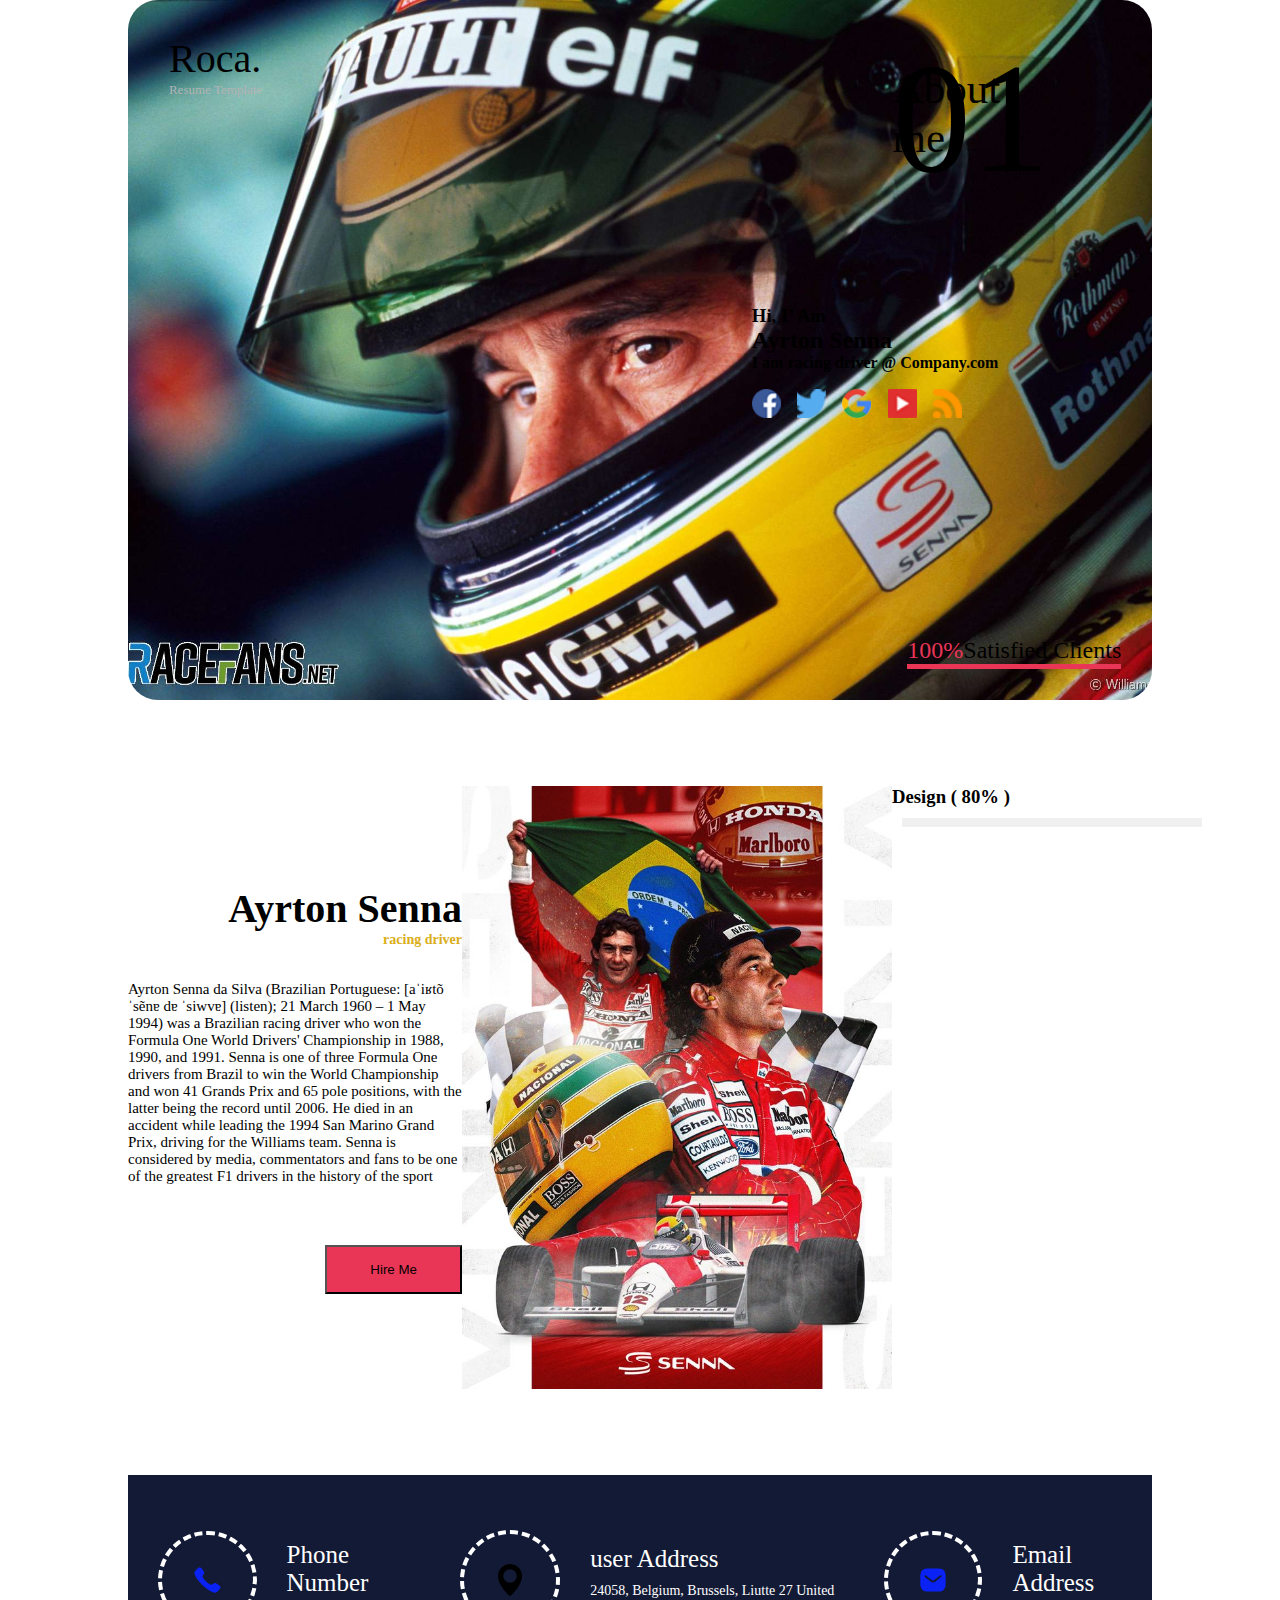
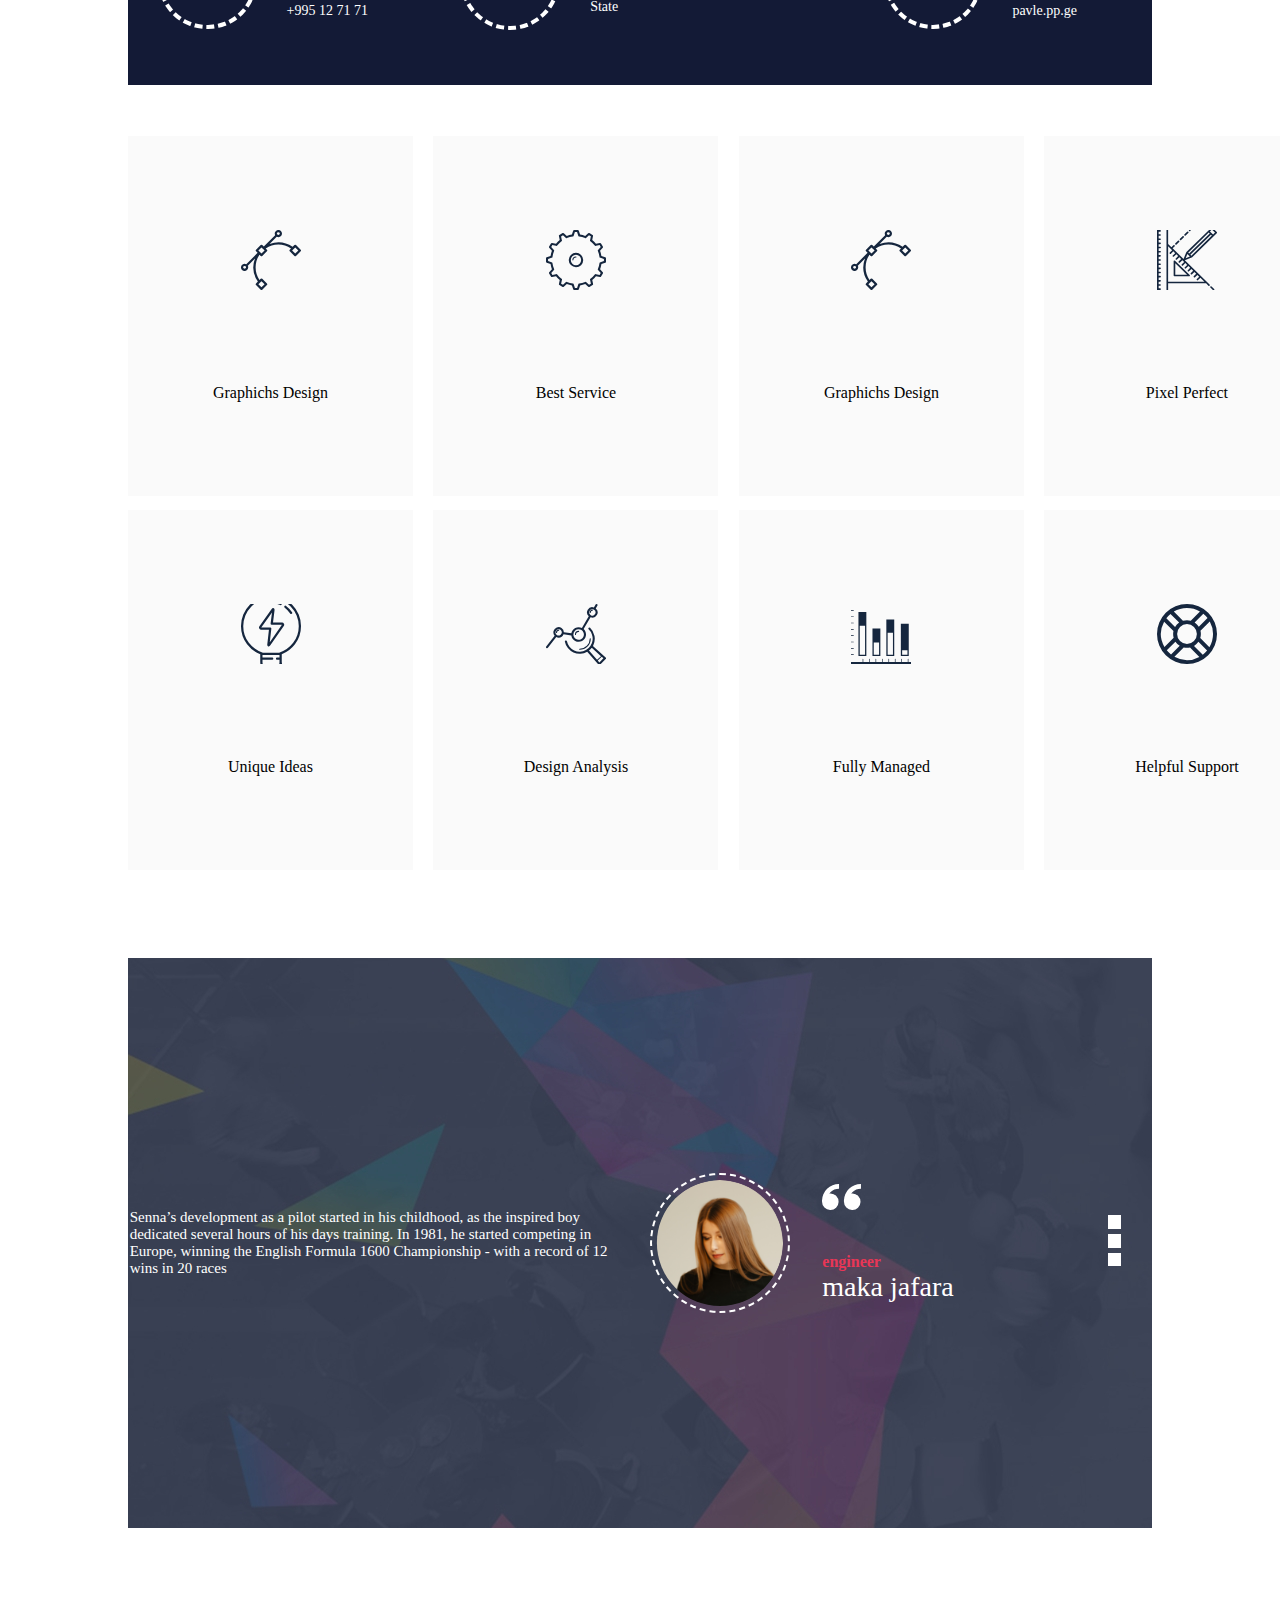
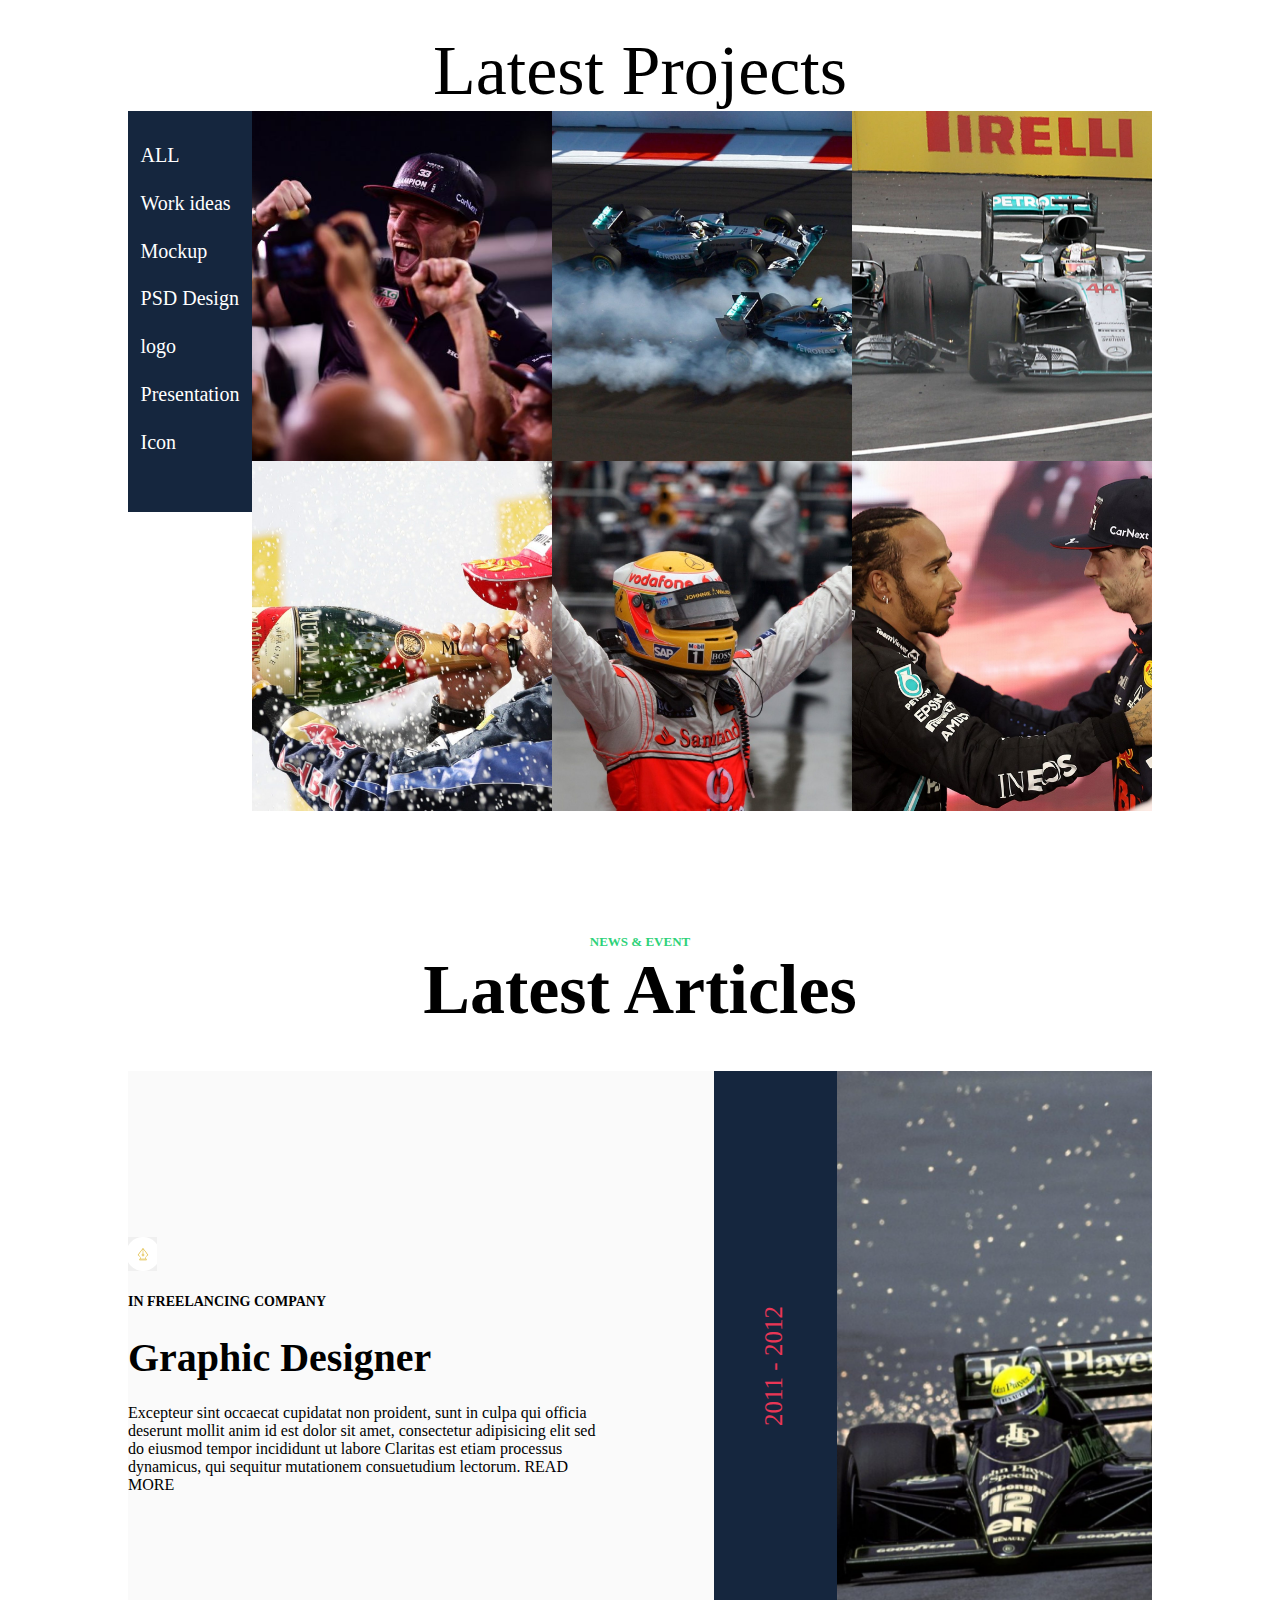
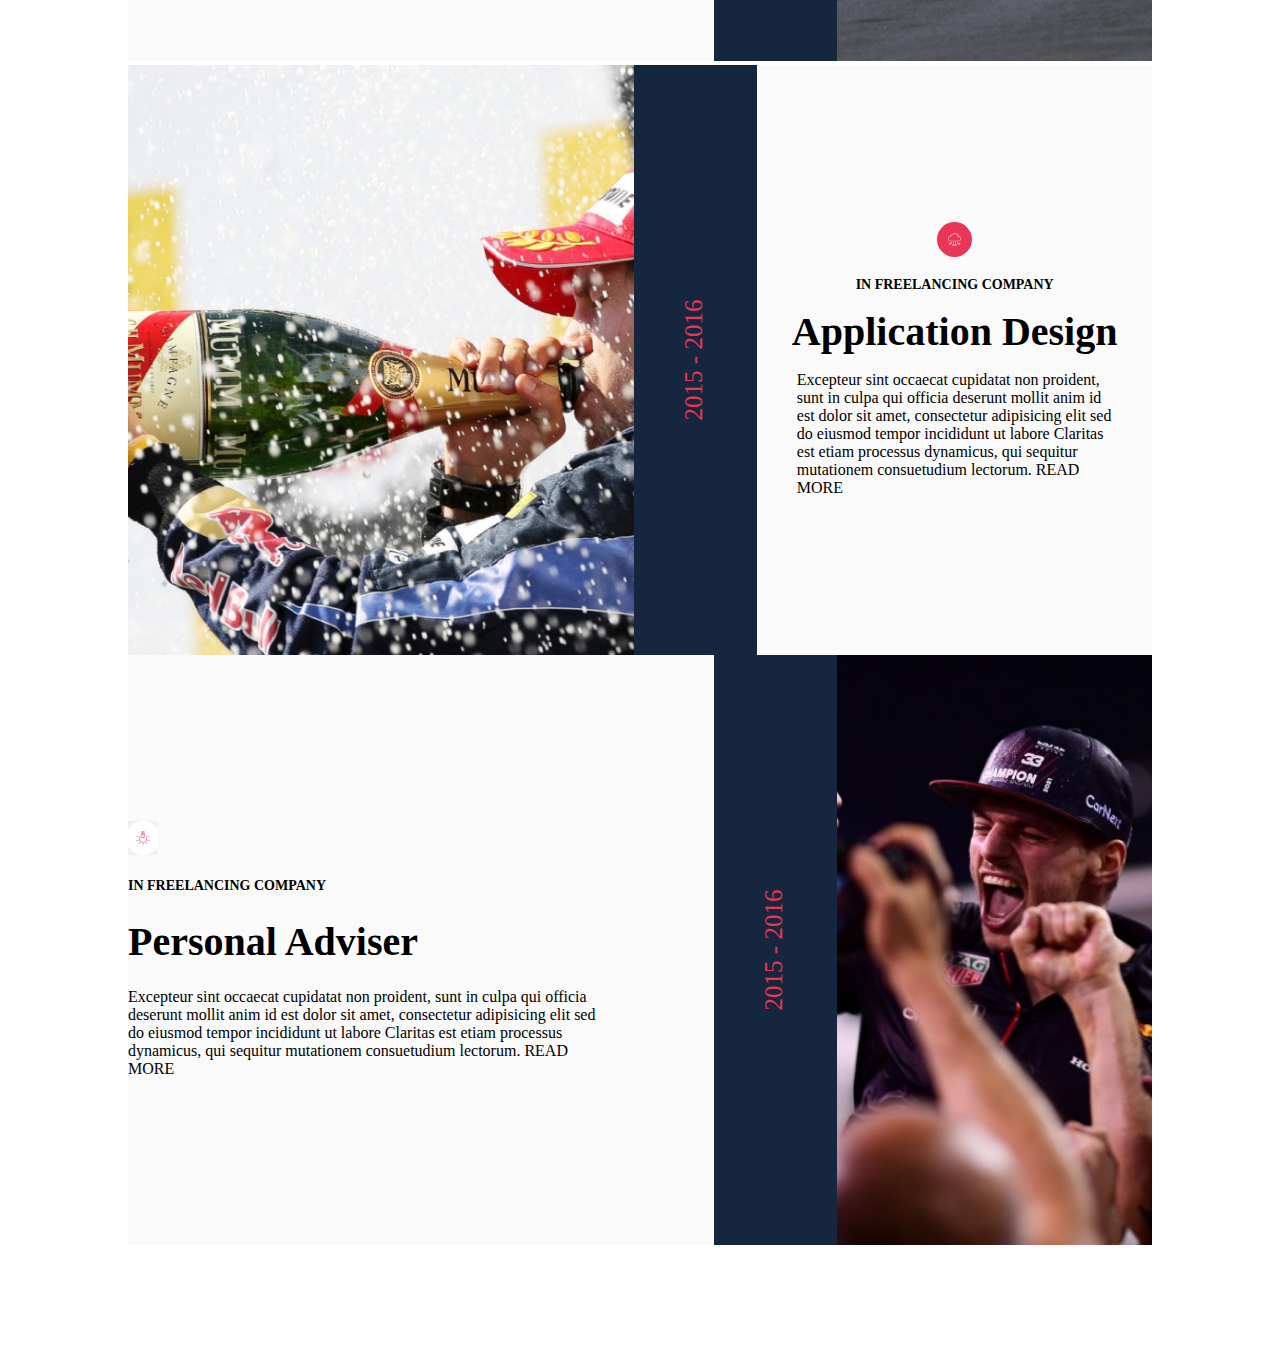
<file: index.html>
<!DOCTYPE html>
<html lang="en">
  <head>
    <meta charset="UTF-8" />
    <meta http-equiv="X-UA-Compatible" content="IE=edge" />
    <meta name="viewport" content="width=device-width, initial-scale=1.0" />
    <meta name="description" content="web development" />
    <meta name="keywords" content="HTML, CSS, JavaScript" />
    <meta name="author" content="pavle" />

    <!-- aq linki shevcvaloooooooooooooooooooooo
     -->

    <meta
      property="og:url"
      content="https://paaavleee.github.io/intermediate/index.html"
    />
    <meta property="og:type" content="ar ticle" />
    <meta property="og:title" content="intermediate" />
    <meta property="og:description" content="intermediate" />
    <meta property="og:image" content="/images/design.today.svg" />

    <meta name="twitter:card" content="summary_large_image" />
    <meta name="twitter:title" content="lesson 12" />
    <meta name="twitter:description" content="lesson about meta tags" />
    <meta name="twitter:image" content="/images/design.today.svg" />

    <link rel="stylesheet" href="./fonts/" />

    <link rel="stylesheet" href="./style/style.css" />

    <title>final project</title>
  </head>
  <body>
    <div class="conteiner">
      <section class="myimg-info-main">
        <div class="slider-wrapper">
          <div class="slide">
            <img
              class="slide-img-info"
              src="./images/logo/racefansdotnet-20190321-071312-1.jpg"
              alt=""
            />
            <div class="hi-info">
              <h3 class="myimg-h3">Hi, I’ Am</h3>
              <h2 class="myimg-h2">Ayrton Senna</h2>
              <h4 class="myimg-h4">I am racing driver @ Company.com</h4>
              <div class="logo-social">
                <a href=""
                  ><img
                    class="social-img"
                    src="./images/logo/facebook.png"
                    alt="fb"
                /></a>
                <a href=""
                  ><img
                    class="social-img"
                    src="./images/logo/twitter.png"
                    alt="tw"
                /></a>
                <a href=""
                  ><img
                    class="social-img"
                    src="./images/logo/google+.png"
                    alt="goog"
                /></a>
                <a href=""
                  ><img
                    class="social-img"
                    src="./images/logo/youtube.png"
                    alt="you"
                /></a>
                <a href=""
                  ><img class="social-img" src="./images/logo/rss.png" alt="rs"
                /></a>
              </div>
            </div>
            <div class="roca-logo">
              <span class="roca-p">Roca.</span>
              <span class="resume-tem">Resume Template</span>
            </div>
            <div class="about-me">
              <span class="span-01">01</span>
              <span class="me">About me</span>
            </div>
            <div class="Satisfied-Clients">
              <p class="satisfied-p">
                <span class="span-100">100%</span>Satisfied Clients
              </p>
              <div class="red-color"></div>
            </div>
          </div>
          <div class="slide">
            <img
              class="slide-img-info"
              src="./images/logo/formula-1-monaco-gp-1988-ayrto-2.jpg"
              alt=""
            />
            <div class="hi-info">
              <h3 class="myimg-h3">Hi, I’ Am</h3>
              <h2 class="myimg-h2">Ayrton Senna</h2>
              <h4 class="myimg-h4">I am racing driver @ Company.com</h4>
              <div class="logo-social">
                <a href=""
                  ><img
                    class="social-img"
                    src="./images/logo/facebook.png"
                    alt="fb"
                /></a>
                <a href=""
                  ><img
                    class="social-img"
                    src="./images/logo/twitter.png"
                    alt="tw"
                /></a>
                <a href=""
                  ><img
                    class="social-img"
                    src="./images/logo/google+.png"
                    alt="goog"
                /></a>
                <a href=""
                  ><img
                    class="social-img"
                    src="./images/logo/youtube.png"
                    alt="you"
                /></a>
                <a href=""
                  ><img class="social-img" src="./images/logo/rss.png" alt="rs"
                /></a>
              </div>
            </div>
            <div class="roca-logo">
              <span class="roca-p">Roca.</span>
              <span class="resume-tem">Resume Template</span>
            </div>
            <div class="about-me">
              <span class="span-01">01</span>
              <span class="me">About me</span>
            </div>
            <div class="Satisfied-Clients">
              <p class="satisfied-p">
                <span class="span-100">100%</span>Satisfied Clients
              </p>
              <div class="red-color"></div>
            </div>
          </div>

          <div class="slide">
            <img
              class="slide-img-info"
              src="./images/logo/ayrton-senna.jpg"
              alt=""
            />
            <div class="hi-info">
              <h3 class="myimg-h3">Hi, I’ Am</h3>
              <h2 class="myimg-h2">Ayrton Senna</h2>
              <h4 class="myimg-h4">I am racing driver @ Company.com</h4>
              <div class="logo-social">
                <a href=""
                  ><img
                    class="social-img"
                    src="./images/logo/facebook.png"
                    alt="fb"
                /></a>
                <a href=""
                  ><img
                    class="social-img"
                    src="./images/logo/twitter.png"
                    alt="tw"
                /></a>
                <a href=""
                  ><img
                    class="social-img"
                    src="./images/logo/google+.png"
                    alt="goog"
                /></a>
                <a href=""
                  ><img
                    class="social-img"
                    src="./images/logo/youtube.png"
                    alt="you"
                /></a>
                <a href=""
                  ><img class="social-img" src="./images/logo/rss.png" alt="rs"
                /></a>
              </div>
            </div>
            <div class="roca-logo">
              <span class="roca-p">Roca.</span>
              <span class="resume-tem">Resume Template</span>
            </div>
            <div class="about-me">
              <span class="span-01">01</span>
              <span class="me">About me</span>
            </div>
            <div class="Satisfied-Clients">
              <p class="satisfied-p">
                <span class="span-100">100%</span>Satisfied Clients
              </p>
              <div class="red-color"></div>
            </div>
          </div>
        </div>
      </section>
      <section class="second">
        <div class="item2">
          <div class="my-infoo">
            <h2 class="my-infoo-h2">Ayrton Senna</h2>
            <h5 class="my-infoo-h5">racing driver</h5>
            <p class="my-infoo-p">
              Ayrton Senna da Silva (Brazilian Portuguese: [aˈiʁtõ ˈsẽnɐ dɐ
              ˈsiwvɐ] (listen); 21 March 1960 – 1 May 1994) was a Brazilian
              racing driver who won the Formula One World Drivers' Championship
              in 1988, 1990, and 1991. Senna is one of three Formula One drivers
              from Brazil to win the World Championship and won 41 Grands Prix
              and 65 pole positions, with the latter being the record until
              2006. He died in an accident while leading the 1994 San Marino
              Grand Prix, driving for the Williams team. Senna is considered by
              media, commentators and fans to be one of the greatest F1 drivers
              in the history of the sport
            </p>
            <button class="hire-me">Hire Me</button>
          </div>
          <div class="">
            <img
              class="my-img"
              src="./images/logo/31a65d78112c20e69454964e1cb3cfb5.jpg"
              alt=""
            />
          </div>
          <div class="skil-tran">
            <div class="skills">
              <h3>Design ( 80% )</h3>
              <div class="progress">
                <span
                  class="progress-span"
                  style="width: 0"
                  data-width="80%"
                ></span>
              </div>
            </div>
          </div>
        </div>
      </section>
      <section>
        <div class="my-address-info">
          <div class="phone-info">
            <img class="phone-img" src="./images/smal-logo/phone.svg" alt="" />
            <div>
              <p class="phone-num">Phone Number</p>
              <p class="phone-adres">+995 12 71 71</p>
            </div>
          </div>
          <div class="phone-info">
            <img
              class="phone-img"
              src="./images/smal-logo/location-pin.png"
              alt=""
            />
            <div>
              <p class="phone-num">user Address</p>
              <p class="phone-adres">
                24058, Belgium, Brussels, Liutte 27 United State
              </p>
            </div>
          </div>
          <div class="phone-info">
            <img
              class="phone-img"
              src="./images/smal-logo/Group 78.svg"
              alt=""
            />
            <div>
              <p class="phone-num">Email Address</p>
              <p class="phone-adres">pavle.pp.ge</p>
            </div>
          </div>
        </div>
      </section>
      <section>
        <div class="sect-all-img">
          <div class="sect-img">
            <div class="sect-img-flex">
              <img
                class="sect-img-info"
                src="./images/3sectio img/001 design.svg"
                alt=""
              />

              <div class="hover-p">
                <h3 class="hover-p-h3">THE DEVELOPMENT</h3>
                <p class="hover-p-p">
                  Ayrton became an idol of the Brazilian public by becoming the
                  solidified image of determination and hope that the nation
                  needed against the entire political-cultural scenario of the
                  last two decades prior to his rise.
                </p>
              </div>
              <p>Graphichs Design</p>
            </div>
          </div>
          <div class="sect-img">
            <div class="sect-img-flex">
              <img
                class="sect-img-info"
                src="./images/3sectio img/002 service.svg"
                alt=""
              />

              <div class="hover-p">
                <h3 class="hover-p-h3">CHAMPION</h3>
                <p class="hover-p-p">
                  Senna was a man of very clear values, following firmly the
                  teachings of Mrs. Neyde, his mother, in the application of the
                  same ones in the sport and in the life. It all began with
                  dedication: hours and hours taking care of his cars,
                  understanding how the machine worked and looking for a way to
                  fully connect with it, in order to become one, him and the
                  machine.
                </p>
              </div>
              <p>Best Service</p>
            </div>
          </div>
          <div class="sect-img">
            <div class="sect-img-flex">
              <img
                class="sect-img-info"
                src="./images/3sectio img/001 design.svg"
                alt=""
              />

              <div class="hover-p">
                <h3 class="hover-p-h3">THE TRACKS</h3>
                <p class="hover-p-p">
                  As someone who really liked and cherished life, Senna enjoyed
                  his moments away from the tracks with activities that
                  completely shut him out of that world.
                </p>
              </div>
              <p>Graphichs Design</p>
            </div>
          </div>
          <div class="sect-img">
            <div class="sect-img-flex">
              <img
                class="sect-img-info"
                src="./images/3sectio img/004 pixel.svg"
                alt=""
              />

              <div class="hover-p">
                <h3 class="hover-p-h3">CHAMPION</h3>
                <p class="hover-p-p">
                  Lorem ipm dolor amet, consecte adipiing lit Sunt sed ad
                  possimus magm maiores.Ipsa dolor
                </p>
              </div>
              <p>Pixel Perfect</p>
            </div>
          </div>
          <div class="sect-img">
            <div class="sect-img-flex">
              <img
                class="sect-img-info"
                src="./images/3sectio img/005 ideas.svg"
                alt=""
              />

              <div class="hover-p">
                <h3 class="hover-p-h3">Best Service</h3>
                <p class="hover-p-p">
                  Lorem ipm dolor amet, consecte adipiing lit Sunt sed ad
                  possimus magm maiores.Ipsa dolor
                </p>
              </div>
              <p>Unique Ideas</p>
            </div>
          </div>
          <div class="sect-img">
            <div class="sect-img-flex">
              <img
                class="sect-img-info"
                src="./images/3sectio img/006 analysis.svg"
                alt=""
              />

              <div class="hover-p">
                <h3 class="hover-p-h3">Best Service</h3>
                <p class="hover-p-p">
                  Lorem ipm dolor amet, consecte adipiing lit Sunt sed ad
                  possimus magm maiores.Ipsa dolor
                </p>
              </div>
              <p>Design Analysis</p>
            </div>
          </div>
          <div class="sect-img">
            <div class="sect-img-flex">
              <img
                class="sect-img-info"
                src="./images/3sectio img/2 chart.svg"
                alt=""
              />

              <div class="hover-p">
                <h3 class="hover-p-h3">Best Service</h3>
                <p class="hover-p-p">
                  Lorem ipm dolor amet, consecte adipiing lit Sunt sed ad
                  possimus magm maiores.Ipsa dolor
                </p>
              </div>
              <p>Fully Managed</p>
            </div>
          </div>
          <div class="sect-img">
            <div class="sect-img-flex">
              <img
                class="sect-img-info"
                src="./images/3sectio img/7 support.svg"
                alt=""
              />

              <div class="hover-p">
                <h3 class="hover-p-h3">Best Service</h3>
                <p class="hover-p-p">
                  Lorem ipm dolor amet, consecte adipiing lit Sunt sed ad
                  possimus magm maiores.Ipsa dolor
                </p>
              </div>
              <p>Helpful Support</p>
            </div>
          </div>
        </div>
      </section>
      <section>
        <div class="recommendation">
          <div class="recomen-user appear">
            <div class="recomen-div-p">
              <p class="recomen-p">
                Senna’s development as a pilot started in his childhood, as the
                inspired boy dedicated several hours of his days training. In
                1981, he started competing in Europe, winning the English
                Formula 1600 Championship - with a record of 12 wins in 20 races
              </p>
            </div>
            <img
              class="recomen-img"
              src="./images/drive-download-20221201T090844Z-001/d3.svg"
              alt="d3"
            />
            <div class="recomen-name">
              <img
                class="recomen-quote"
                src="./images/drive-download-20221201T090844Z-001/quote.svg"
                alt="quote"
              />
              <h4 class="recomen-h4">engineer</h4>
              <p class="recomen-pp">maka jafara</p>
            </div>
          </div>
          <div class="recomen-user">
            <div class="recomen-div-p">
              <p class="recomen-p">
                It was during this period that he decided to use his mother's
                maiden name, Senna, because Silva is a very common name in
                Brazil
              </p>
            </div>
            <img
              class="recomen-img"
              src="./images/drive-download-20221201T090844Z-001/d4.svg"
              alt="d3"
            />
            <div class="recomen-name">
              <img
                class="recomen-quote"
                src="./images/drive-download-20221201T090844Z-001/quote.svg"
                alt="quote"
              />
              <h4 class="recomen-h4">engineer</h4>
              <p class="recomen-pp">georg beridze</p>
            </div>
          </div>
          <div class="recomen-user appear">
            <div class="recomen-div-p">
              <p class="recomen-p">
                WINNING IS ALL THAT MATTERS. EVERYTHING ELSE IS CONSEQUENCE
              </p>
            </div>
            <img
              class="recomen-img"
              src="./images/drive-download-20221201T090844Z-001/d5.svg"
              alt="d3"
            />
            <div class="recomen-name">
              <img
                class="recomen-quote"
                src="./images/drive-download-20221201T090844Z-001/quote.svg"
                alt="quote"
              />
              <h4 class="recomen-h4">engineer</h4>
              <p class="recomen-pp">pavle kurtanidze</p>
            </div>
          </div>
          <div class="recomen-bulet">
            <p class="rcn-bulet"></p>
            <p class="rcn-bulet"></p>
            <p class="rcn-bulet"></p>
          </div>
        </div>
      </section>
      <section>
        <div class="latest-projects-div">
          <div class="latest-projects-name">
            <p class="latest-projects-name-p">Latest Projects</p>
          </div>
          <div class="main-navbar">
            <div class="latest-projects-navbar">
              <nav>
                <ul>
                  <li class="nav-li">
                    <p class="nav-a" id="idAll">ALL</p>
                  </li>
                  <li class="nav-li">
                    <p class="nav-a" id="idWork">Work ideas</p>
                  </li>
                  <li class="nav-li">
                    <p class="nav-a" id="idMockup">Mockup</p>
                  </li>
                  <li class="nav-li">
                    <p class="nav-a" id="idPsd" href="">PSD Design</p>
                  </li>
                  <li class="nav-li">
                    <p class="nav-a" id="idLOgo" href="">logo</p>
                  </li>
                  <li class="nav-li">
                    <p class="nav-a" id="idPresen" href="">Presentation</p>
                  </li>
                  <li class="nav-li">
                    <p class="nav-a" id="idIcon" href="">Icon</p>
                  </li>
                </ul>
              </nav>
            </div>
            <div class="navbar-grid">
              <div class="navbar-info" id="idWork-img">
                <img
                  class="navbar-img f1"
                  src="./images/f1 small/image.jpg"
                  alt="f1"
                />
                <div class="navbar-hover">
                  <img
                    class="navbar-hover-img"
                    src="./images/drive-download-20221201T090844Z-001/heart.svg"
                    alt=""
                  />
                  <h5 class="navbar-hover-h5">9 MONTS AGO</h5>
                  <h2 class="navbar-hover-h2">Work ideas</h2>
                </div>
              </div>
              <div class="navbar-info" id="idMockup-img">
                <img
                  class="navbar-img f2"
                  src="./images/f1 small/2.jpg"
                  alt="f2"
                />
                <div class="navbar-hover">
                  <img
                    class="navbar-hover-img"
                    src="./images/drive-download-20221201T090844Z-001/heart.svg"
                    alt=""
                  />
                  <h5 class="navbar-hover-h5">9 MONTS AGO</h5>
                  <h2 class="navbar-hover-h2">Mockup</h2>
                </div>
              </div>
              <div class="navbar-info" id="idPsd-img">
                <img
                  class="navbar-img"
                  src="./images/f1 small/3.jpg"
                  alt="f3"
                />
                <div class="navbar-hover">
                  <img
                    class="navbar-hover-img"
                    src="./images/drive-download-20221201T090844Z-001/heart.svg"
                    alt=""
                  />
                  <h5 class="navbar-hover-h5">9 MONTS AGO</h5>
                  <h2 class="navbar-hover-h2">PSD Design</h2>
                </div>
              </div>
              <div class="navbar-info" id="idLOgo-img">
                <img
                  class="navbar-img"
                  src="./images/f1 small/4.jpg"
                  alt="f4"
                />
                <div class="navbar-hover">
                  <img
                    class="navbar-hover-img"
                    src="./images/drive-download-20221201T090844Z-001/heart.svg"
                    alt=""
                  />
                  <h5 class="navbar-hover-h5">9 MONTS AGO</h5>
                  <h2 class="navbar-hover-h2">LOgo</h2>
                </div>
              </div>
              <div class="navbar-info" id="idPresen-img">
                <img
                  class="navbar-img"
                  src="./images/f1 small/5.jpg"
                  alt="f5"
                />
                <div class="navbar-hover">
                  <img
                    class="navbar-hover-img"
                    src="./images/drive-download-20221201T090844Z-001/heart.svg"
                    alt=""
                  />
                  <h5 class="navbar-hover-h5">9 MONTS AGO</h5>
                  <h2 class="navbar-hover-h2">Presentation</h2>
                </div>
              </div>
              <div class="navbar-info" id="idIcon-img">
                <img
                  class="navbar-img"
                  src="./images/f1 small/6.jpg"
                  alt="f6"
                />
                <div class="navbar-hover">
                  <img
                    class="navbar-hover-img"
                    src="./images/drive-download-20221201T090844Z-001/heart.svg"
                    alt=""
                  />
                  <h5 class="navbar-hover-h5">9 MONTS AGO</h5>
                  <h2 class="navbar-hover-h2">Icon</h2>
                </div>
              </div>
            </div>
          </div>
        </div>
      </section>
      <section>
        <div class="Latest-articles-main-div">
          <div class="Latest-articles-title">
            <h5 class="Latest-articles-title-h5">NEWS & EVENT</h5>
            <h1 class="Latest-articles-title-h1">Latest Articles</h1>
          </div>
          <div class="Latest-articles-first-all-info">
            <div class="Latest-articles-first-left-img">
              <img
                class="Latest-articles-smal-firs-img"
                src="./images/drive-download-20221201T090844Z-001/Icon1.svg"
                alt=""
              />
              <h5 class="Latest-articles-first-left-h5">
                IN FREELANCING COMPANY
              </h5>
              <h2 class="Latest-articles-first-left-h2">Graphic Designer</h2>
              <p class="Latest-articles-first-left-p">
                Excepteur sint occaecat cupidatat non proident, sunt in culpa
                qui officia deserunt mollit anim id est dolor sit amet,
                consectetur adipisicing elit sed do eiusmod tempor incididunt ut
                labore Claritas est etiam processus dynamicus, qui sequitur
                mutationem consuetudium lectorum. READ MORE
              </p>
            </div>
            <div class="Latest-articles-first-centry-img">
              <p class="Latest-articles-first-centry-num">2011 - 2012</p>
            </div>
            <div>
              <img
                class="Latest-articles-first-right-img-info"
                src="./images/f1 small/suratebi 7 sec/1.jpg"
                alt=""
              />
            </div>
          </div>
          <div class="Latest-articles-second-all">
            <div class="Latest-articles-second-right-img">
              <img
                class="Latest-articles-second-right-img-info"
                src="./images/f1 small/4.jpg"
                alt=""
              />
            </div>
            <div class="Latest-articles-first-centry-img">
              <p class="Latest-articles-first-centry-num">2015 - 2016</p>
            </div>
            <div class="Latest-articles-second-right-img">
              <img
                class="Latest-articles-smal-second-img"
                src="./images/drive-download-20221201T090844Z-001/Icon2.svg"
                alt=""
              />
              <h5 class="Latest-articles-first-left-h5">
                IN FREELANCING COMPANY
              </h5>
              <h2 class="Latest-articles-first-left-h2">Application Design</h2>
              <p class="Latest-articles-first-left-p">
                Excepteur sint occaecat cupidatat non proident, sunt in culpa
                qui officia deserunt mollit anim id est dolor sit amet,
                consectetur adipisicing elit sed do eiusmod tempor incididunt ut
                labore Claritas est etiam processus dynamicus, qui sequitur
                mutationem consuetudium lectorum. READ MORE
              </p>
            </div>
          </div>
          <div class="Latest-articles-first-all-info">
            <div class="Latest-articles-first-left-img">
              <img
                class="Latest-articles-smal-firs-img"
                src="./images/drive-download-20221201T090844Z-001/Icon3.svg"
                alt=""
              />
              <h5 class="Latest-articles-first-left-h5">
                IN FREELANCING COMPANY
              </h5>
              <h2 class="Latest-articles-first-left-h2">Personal Adviser</h2>
              <p class="Latest-articles-first-left-p">
                Excepteur sint occaecat cupidatat non proident, sunt in culpa
                qui officia deserunt mollit anim id est dolor sit amet,
                consectetur adipisicing elit sed do eiusmod tempor incididunt ut
                labore Claritas est etiam processus dynamicus, qui sequitur
                mutationem consuetudium lectorum. READ MORE
              </p>
            </div>
            <div class="Latest-articles-first-centry-img">
              <p class="Latest-articles-first-centry-num">2015 - 2016</p>
            </div>
            <div>
              <img
                class="Latest-articles-first-right-img-info"
                src="./images/f1 small/image.jpg"
                alt=""
              />
            </div>
          </div>
        </div>
      </section>
    </div>
    <script src="/app.js"></script>
  </body>
</html>
</file>
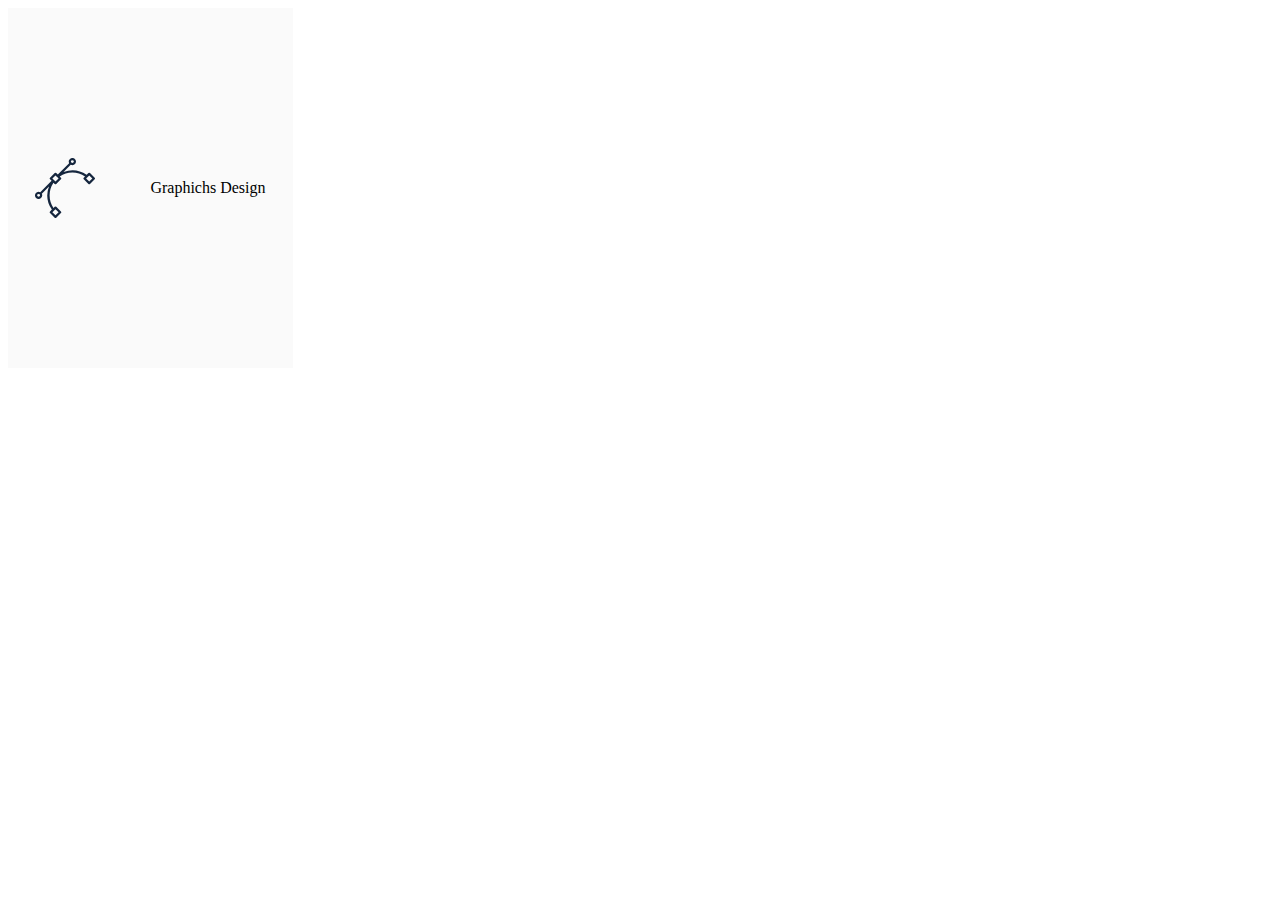
<file: indexpavle1.html>
<!DOCTYPE html>
<html lang="en">
  <head>
    <meta charset="UTF-8" />
    <meta http-equiv="X-UA-Compatible" content="IE=edge" />
    <meta name="viewport" content="width=device-width, initial-scale=1.0" />
    <meta name="description" content="web development" />
    <meta name="keywords" content="HTML, CSS, JavaScript" />
    <meta name="author" content="pavle" />

    <!-- aq linki shevcvaloooooooooooooooooooooo
     -->

    <meta
      property="og:url"
      content="https://paaavleee.github.io/intermediate/index.html"
    />
    <meta property="og:type" content="ar ticle" />
    <meta property="og:title" content="intermediate" />
    <meta property="og:description" content="intermediate" />
    <meta property="og:image" content="/images/design.today.svg" />

    <meta name="twitter:card" content="summary_large_image" />
    <meta name="twitter:title" content="lesson 12" />
    <meta name="twitter:description" content="lesson about meta tags" />
    <meta name="twitter:image" content="/images/design.today.svg" />

    <link rel="stylesheet" href="./fonts/" />

    <link rel="stylesheet" href="./style/styletest.css" />

    <!-- <link rel="stylesheet" href="https://cdn.jsdelivr.net/npm/bootstrap-icons@1.10.2/font/bootstrap-icons.css">

  <script src="http://ajax.googleapis.com/ajax/libs/jquery/1.7.1/jquery.min.js" type="text/javascript"></script>

  <link href="https://cdn.jsdelivr.net/npm/bootstrap@5.2.3/dist/css/bootstrap.min.css" rel="stylesheet"
    integrity="sha384-rbsA2VBKQhggwzxH7pPCaAqO46MgnOM80zW1RWuH61DGLwZJEdK2Kadq2F9CUG65" crossorigin="anonymous">
  <script src="https://cdn.jsdelivr.net/npm/bootstrap@5.2.3/dist/js/bootstrap.bundle.min.js"
    integrity="sha384-kenU1KFdBIe4zVF0s0G1M5b4hcpxyD9F7jL+jjXkk+Q2h455rYXK/7HAuoJl+0I4"
    crossorigin="anonymous"></script> -->
    <title>final project</title>
  </head>

  <body>
    <!-- <div class="container">
    <div id="carouselExampleSlidesOnly" class="carousel slide" data-bs-ride="carousel">
      <div class="carousel-inner">
        <div class="carousel-item active" data-bs-interval="3000" style="position: relative;">
          <img src="./images/logo/ayrton-senna.jpg" class="d-block w-100" alt="image1">
          <div class="row justify-content-end" style="position: absolute;">
            <div class="col-2">
              <span>01</span>
              <span>About me</span>
            </div>
          </div>
        </div>
        <div class="carousel-item" data-bs-interval="3000">
          <img src="./images/logo/formula-1-monaco-gp-1988-ayrto-2.jpg" class="d-block w-100" alt="...">
        </div>
        <div class="carousel-item" data-bs-interval="3000">
          <img src="./images/logo/racefansdotnet-20190321-071312-1.jpg" class="d-block w-100" alt="...">
        </div>
      </div>
    </div>
    <div class="progress mt-3">
      <div class="progress-bar bg-danger" role="progressbar" style="width: 0%"></div>
    </div>
  </div>
    <div class="container">
      <div class="row">

        <div class="col-sm d-flex align-items-end flex-column">

          <h1>
            John Smith
          </h1>
          <h3>John Smith</h3>
          <p>Lorem ipsum dolor sit amet, consectetur adipi elit. Sunt sed ad possimus magm maiores.Ipa Lorem ipsum dolor
            sit amet, consectetur adiic Sunt sed ad posimus magnam maores. Ipsam as velt blanditiis debitis consequuntur
            mollita umenda nam obcaecati illo!</p>
          <button type="button" class="btn btn-danger">Danger</button>

        </div>
        <div class="col-sm">
          <img src="./images/logo/31a65d78112c20e69454964e1cb3cfb5.jpg" class="img-fluid" alt="Responsive image">
        </div>
        <div class="col-sm">
          <div class="progress mt-3">
            <div class="progress-bar bg-danger" role="progressbar" style="width: 0%"></div>
            <div class="progress-bar bg-danger" role="progressbar" style="width: 0%"></div>
            <div class="progress-bar bg-danger" role="progressbar" style="width: 0%"></div>
          </div>
          <div class="row justify-content-around mt-3">
            <div class="col-3">
              <button type="button" class="btn btn-primary"><a class="text-white" href="https://www.google.com/"><i
                    class="bi bi-facebook"></i></a></i></button>
            </div>
            <div class="col-3">
              <button type="button" class="btn btn-primary"><a class="text-white" href="google.com"><i
                    class="bi bi-facebook"></i></a></i></button>
            </div>
            <div class="col-3">
              <button type="button" class="btn btn-primary"><a class="text-white" href="google.com"><i
                    class="bi bi-facebook"></i></a></i></button>
            </div>
            <div class="col-3">
              <button type="button" class="btn btn-primary"><a class="text-white" href="google.com"><i
                    class="bi bi-facebook"></i></a></i></button>
            </div>
          </div>
        </div>
      </div>
    </div>
    <div class="container">
      <div class="contact-div mt-3 ">
        <button type="button" class="btn btn-primary">P</button>
      </div>
    </div>
 -->

    <div class="sect-img">
      <div class="sect-img-flex">
        <img
          class="sect-img-info"
          src="./images/3sectio img/001 design.svg"
          alt=""
        />

        <div class="hover-p">
          <h3>Best Service</h3>
          <p>
            Lorem ipm dolor amet, consecte adipiing lit Sunt sed ad possimus
            magm maiores.Ipsa dolor
          </p>
        </div>
        <p>Graphichs Design</p>
      </div>
    </div>

    <script src="/app.js"></script>
  </body>
</html>
</file>
<file: style/style.css>
* {
  padding: 0;
  margin: 0;
  box-sizing: border-box;
}
a {
  text-decoration: none;
}
ul {
  list-style-type: none;
}
.conteiner {
  max-width: 1680px;
  width: 80%;
  margin: auto;
}

.slide-img-info {
  width: 100%;
  height: 700px;

  object-fit: cover;
  border-radius: 30px;
}
.slide {
  display: flex;
  align-items: center;
  justify-content: space-between;
  position: relative;

  display: none;
  opacity: 0;
  visibility: hidden;
  width: 0;
  transform: scale(0);
  transition: all 0.6s;
}

.slide.active {
  display: block;
  width: 100%;
  opacity: 1;
  visibility: visible;
  transform: scale(1);
}
.hi-info {
  position: absolute;
  right: 15%;
  bottom: 40%;
}
.social-img {
  width: 29px;
  height: 29px;
  object-fit: cover;
  margin-right: 5%;

  margin-top: 7%;
}
.roca-logo {
  display: flex;
  position: absolute;
  top: 5%;
  flex-direction: column;
  margin-left: 4%;
}
.roca-p {
  font-size: 40px;
}
.resume-tem {
  font-size: 13px;
  color: #b3b3b3;
}
.about-me {
  position: absolute;
  right: 10%;
  top: 4%;
}
.span-01 {
  position: relative;
  font-size: 157px;
}
.me {
  position: absolute;
  font-size: 43px;
  top: 20%;
  right: 5%;
}
.Satisfied-Clients {
  position: absolute;
  right: 3%;
  bottom: 5%;
}

.satisfied-p {
  font-size: 24px;
}
.span-100 {
  color: #e93656;
  font-size: 24px;
}
.red-color {
  border-bottom: 5px solid #e93656;
}

/* section 2 */
.second {
  margin-bottom: 8%;
  margin-top: 8%;
}
.item2 {
  display: grid;
  grid-template-columns: 1fr 1fr 1fr;
}
.my-infoo {
  width: 334px;
  display: flex;
  flex-direction: column;
  justify-content: center;
  align-items: flex-end;
}
.my-img {
  width: 430px;
  height: 603px;
  object-fit: cover;
}
.my-infoo-h2 {
  font-size: 40px;
  font-weight: bold;
}
.my-infoo-h5 {
  font-size: 14px;
  color: #daae19;
  margin-bottom: 33px;
}
.my-infoo-p {
  font-size: 15px;
}
.hire-me {
  background-color: #e93656;
  padding: 15px 43px;
  margin-top: 60px;
  cursor: pointer;
}
.progress {
  position: relative;
  width: 300px;
  height: 9px;
  background-color: #f0f0f0;
  margin: 10px;
}
.progress-span {
  position: absolute;

  left: 0;
  top: 0;
  height: 100%;
  background-color: #e93656;
  transition: width 0.3s linear;
}
.phone-info {
  display: flex;
  align-items: center;
}
.my-address-info {
  background-color: #131a36;
  height: 210px;
  width: 100%;
  display: flex;
  align-items: center;
  justify-content: space-around;
}

.phone-img {
  color: #ffffff;
  margin: 30px;
  border: 4px dashed #ffffff;
  padding: 30px;
  border-radius: 50%;
  width: 100px;
}

.phone-img:hover {
  background-color: #e93656;
  border: none;
}
.phone-num {
  color: #ffffff;
  font-size: 25px;
  margin-bottom: 4%;
}
.phone-adres {
  color: #ffffff;
  font-size: 14px;
}

/* 3sectionnnnnn */

.sect-all-img {
  margin-top: 5%;
  display: grid;
  grid-template-columns: 1fr 1fr 1fr 1fr;
  gap: 2%;
  margin-bottom: 10%;
}

.sect-img {
  width: 285px;
  height: 360px;
  background-color: #fafafa;
  position: relative;
  display: flex;
  align-items: center;
  justify-content: space-around;
}

.sect-img-info {
  width: 60px;
  height: 60px;
  object-fit: cover;
}

.hover-p {
  width: 285px;
  height: 360px;
  background-color: #15263e;
  position: absolute;
  display: none;
  font-size: 14px;
  color: #f0f0f0;
}
.sect-img-flex {
  width: 285px;
  height: 360px;
  object-fit: cover;
  background-color: #fafafa;

  display: flex;
  align-items: center;
  flex-direction: column;
  justify-content: space-evenly;
}
.sect-img-flex:hover .hover-p {
  background-color: #131a36;
  /*width: 285px;
  height: 360px;*/
  transition-property: all;
  transition-duration: 2s;
  display: flex;
  align-items: center;
  flex-direction: column;
  justify-content: center;
}
.hover-p-h3 {
  font-size: 22px;
  font-family: "Glacial Indifference";
  margin-bottom: 8%;
}
.hover-p-p {
  font-size: 14px;
  font-family: "Muli";
}

/* 5sectiaon */

.recommendation {
  background-image: url(../images/drive-download-20221201T090844Z-001/clip.jpg);
  background-size: cover;
  background-repeat: no-repeat;
  height: 570px;
  width: 100%;
  object-fit: cover;
  display: flex;
  align-items: center;
  justify-content: space-around;
  margin-bottom: 10%;
}

.recomen-div-p {
  max-width: 497px;
  width: 100%;
  font-size: 15px;
  font-family: "Muli";
  margin-right: 2%;
}

.recomen-img {
  width: 140px;
  height: 140px;
  object-fit: cover;
  border: 2px dashed #ffffff;
  padding: 0.5%;
  border-radius: 50%;
}

.rcn-bulet {
  width: 13px;
  height: 13.5px;

  background-color: #ffffff;
  cursor: pointer;
  margin-bottom: 40%;
}
.recomen-user {
  display: flex;
  justify-content: space-around;
  align-items: center;

  display: none;
  opacity: 0;
  visibility: hidden;
  width: 0;
  transform: scale(0);
  transition: all 0.6s;
}
.recomen-p {
  width: 100%;
  font-size: 15px;
  font-family: "Muli";
  color: #ffffff;
}

.recomen-name {
  display: flex;
  flex-direction: column;
  width: 29%;
  align-items: flex-start;
  margin-left: 3%;
}

.recomen-quote {
  width: 39px;
  height: 26px;
  margin-bottom: 15%;
}
.recomen-h4 {
  width: 13px;
  color: #e93656;
}
.recomen-pp {
  font-size: 28px;
  font-family: "Glacial Indifference";
  color: #ffffff;
}

.recomen-user.appear {
  display: flex;
  justify-content: space-around;
  align-items: center;

  width: 100%;
  opacity: 1;
  visibility: visible;
  transform: scale(1);
}
.recomen-bulet {
  margin-right: 3%;
}
.rcn-bulet:hover {
  background-color: #e93656;
}

/* 6section */

.main-navbar {
  display: flex;
  justify-content: center;
}
.latest-projects-name {
  display: flex;
  justify-content: center;
}
.latest-projects-name-p {
  font-size: 70px;
  font-family: "Glacial Indifference";
}
.latest-projects-navbar {
  width: 240px;
  height: 401px;
  background-color: #15263e;
  display: flex;
  justify-content: space-around;
  align-items: center;
}

.nav-a {
  color: #ffffff;
  font-size: 20px;
  font-family: "Glacial Indifference";
}
.nav-li {
  margin-bottom: 25%;
  cursor: pointer;
}
.navbar-info {
  background-color: #555555;
  width: 300.01px;
  height: 350px;
  position: relative;
}
.navbar-info-grey {
  width: 300.01px;
  height: 350px;
  background-color: #848484;
}
.navbar-grid {
  /* display: flex;
  flex-wrap: wrap;
  justify-content: center; */
  display: grid;
  grid-template-columns: 1fr 1fr 1fr;
}
.navbar-img {
  max-width: 300.01px;
  width: 100%;
  height: 350px;
  object-fit: cover;
}

/* .navbar-info {
  opacity: 0;
} */
.opaci {
  opacity: 0;
}

#idWork {
  cursor: pointer;
}
.navbar-hover {
  max-width: 300.01px;
  width: 100%;
  height: 350px;
  position: absolute;
  background-color: #000000;
  display: none;
  top: 0;
}

.navbar-info:hover .navbar-hover {
  background-color: #000000;
  opacity: 0.8;
  max-width: 300.01px;
  width: 100%;
  height: 350px;
  display: flex;
  flex-direction: column;
  align-items: center;
  justify-content: center;
}
.navbar-hover-h5 {
  color: #dddddd;
  font-size: 11px;
  font-family: "Muli";
  margin: 4%;
}
.navbar-hover-h2 {
  color: #ffffff;
  font-size: 23px;
  font-family: "Glacial Indifference";
}
.navbar-hover-img {
  max-width: 14px;
  width: 100%;
  height: 12px;
  object-fit: cover;
  margin: 4%;
}
/* .noneimg {
  opacity: 0;
} */

/* 7 section */

.Latest-articles-main-div {
  display: flex;
  flex-direction: column;
  margin-bottom: 10%;
}

.Latest-articles-first-all-info {
  display: flex;
  justify-content: flex-end;
}
.Latest-articles-title {
  display: flex;
  flex-direction: column;
  align-items: center;
  margin-bottom: 4%;
  margin-top: 12%;
}
.Latest-articles-title-h5 {
  font-size: 13px;
  color: #2ed279;
  font-family: "Glacial Indifference";
}
.Latest-articles-title-h1 {
  font-size: 70px;
  font-family: "Glacial Indifference";
}
.Latest-articles-first-left-img {
  max-width: 600px;
  width: 100%;
  height: 590px;
  background-color: #fafafa;
  display: flex;
  align-items: flex-start;
  flex-direction: column;
  justify-content: center;
}
.Latest-articles-smal-firs-img {
  max-width: 29px;
  width: 100%;
  height: 34px;
  object-fit: cover;
  background-color: #f0f0f0;
  margin-bottom: 4%;
}
.Latest-articles-first-left-h5 {
  font-size: 14px;
  font-family: "Muli";
  margin-bottom: 4%;
}
.Latest-articles-first-left-h2 {
  font-size: 40px;
  font-family: "Glacial Indifference";
  margin-bottom: 4%;
}
.Latest-articles-first-centry-img {
  max-width: 123px;
  width: 100%;
  height: 590px;
  background-color: #15263e;
  display: flex;
  align-items: center;
}
.Latest-articles-first-centry-num {
  color: #e93656;
  font-size: 30px;
  transform: rotate(270deg);
  font-family: "Glacial Indifference";
  font-size: 25px;
}
/* .Latest-articles-first-right-img {
  max-width: 950px;
  width: 100%;
  height: 590px;
} */

.Latest-articles-first-right-img-info {
  max-width: 550px;
  width: 100%;
  height: 590px;
  object-fit: cover;
}
.Latest-articles-first-left-p {
  max-width: 569px;
  width: 80%;
}

.ragacaaaaa {
  display: grid;
  grid-template-columns: 1fr 1fr 1fr;
}
.Latest-articles-second-all {
  display: flex;
}
.Latest-articles-second-right-img-info {
  max-width: 730px;
  width: 100%;
  height: 590px;
  object-fit: cover;
}
.Latest-articles-smal-second-img {
  max-width: 35px;
  width: 100%;
  height: 35px;
  object-fit: cover;
  margin-bottom: 5%;
}
.Latest-articles-second-right-img {
  background: #fafafa;
  display: flex;
  align-items: center;
  flex-direction: column;
  justify-content: center;
}

/* 8sectiaaaa */
</file>
<file: style/styletest.css>
.progress.active .progress-bar {
  -webkit-transition: none !important;
  transition: none !important;
}

.contact-div {
  height: 210px;
  background-color: #131a36;
}

.sect-img-flex {
  width: 285px;
  height: 360px;
  object-fit: cover;
  background-color: #fafafa;
  /* position: relative; */
  display: flex;
  align-items: center;
  justify-content: space-around;
  /* background-image: url(../images/smal-logo/address.svg); */
  transition-property: all;
  transition-duration: 3s;
  transition-delay: 1.5s;
}
.sect-img-flex:hover .hover-p {
  background-color: #131a36;
  width: 285px;
  height: 360px;
  display: block;
}
.hover-p {
  width: 285px;
  height: 360px;
  background-color: #15263e;
  /* position: absolute; */
  display: none;
  font-size: 14px;
  color: #f0f0f0;
  display: none;
}
.recomen-bulet {
  margin-right: 3%;
}
</file>
